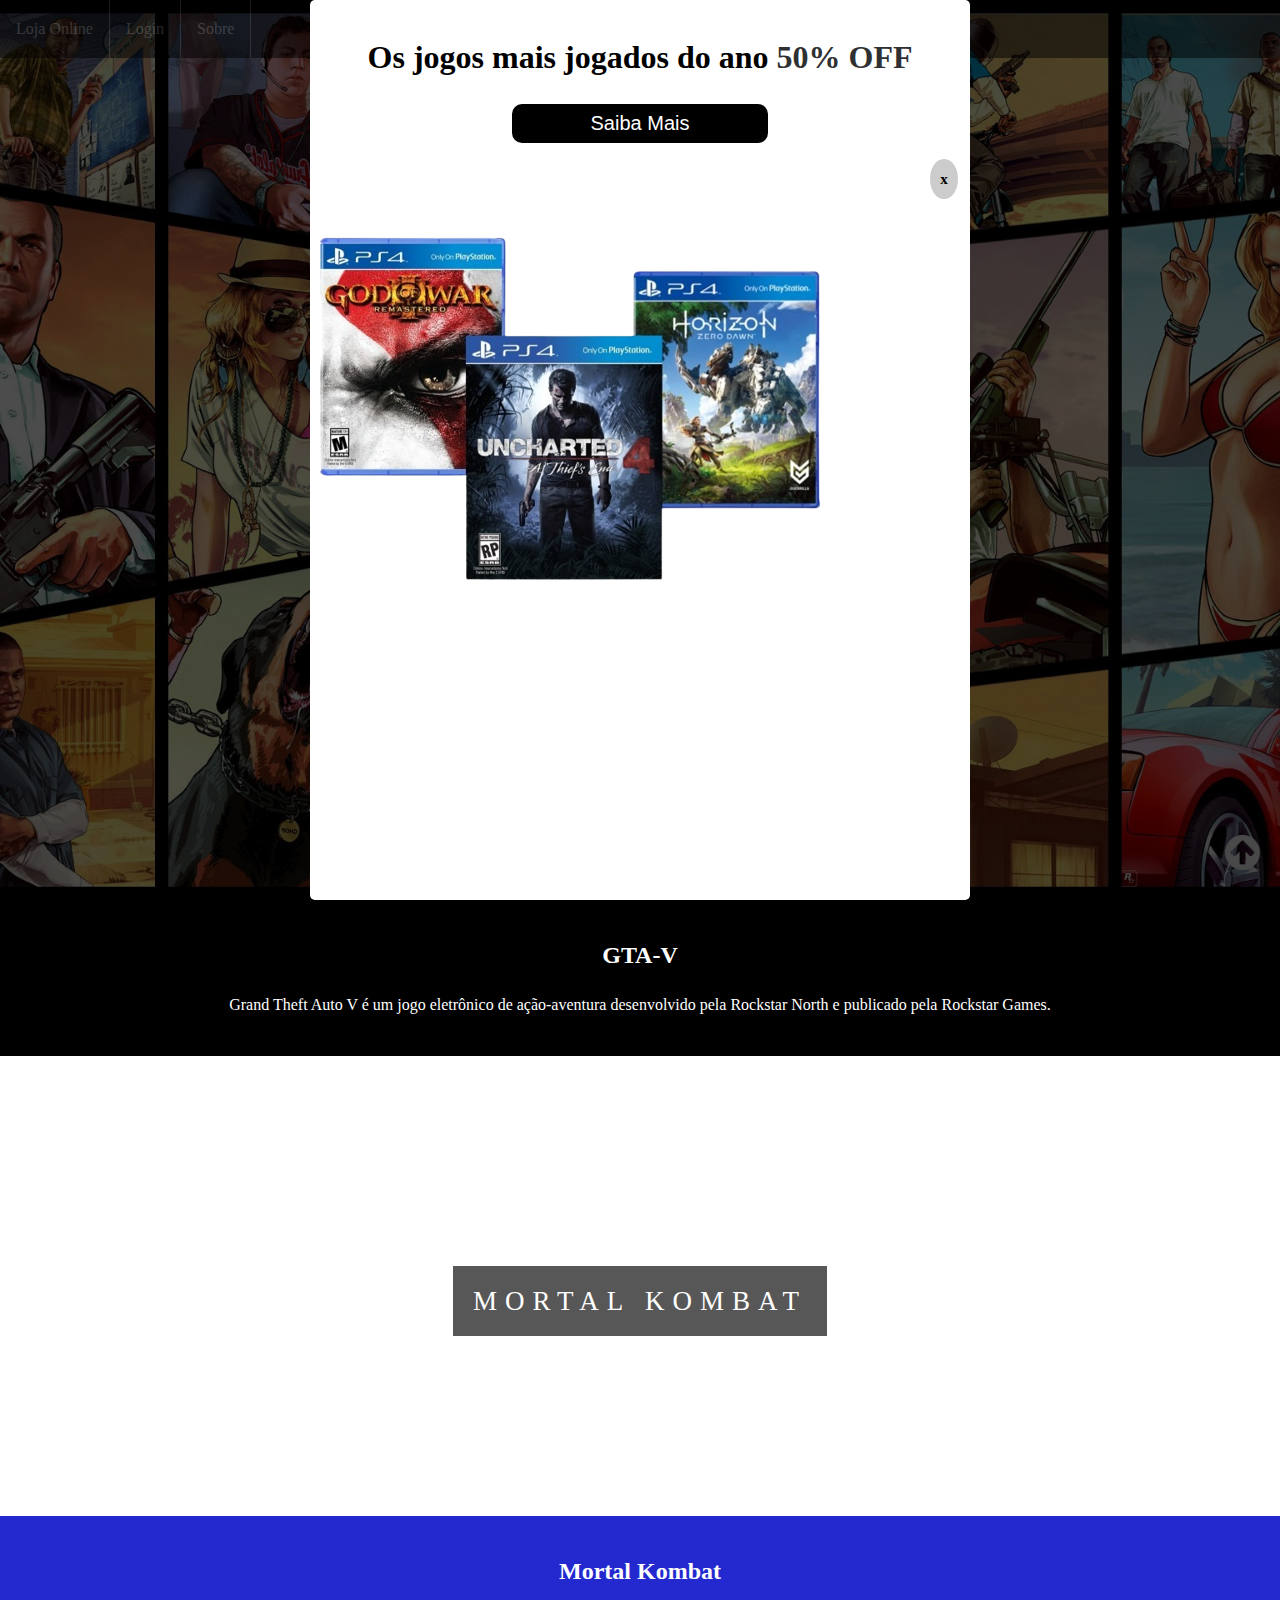
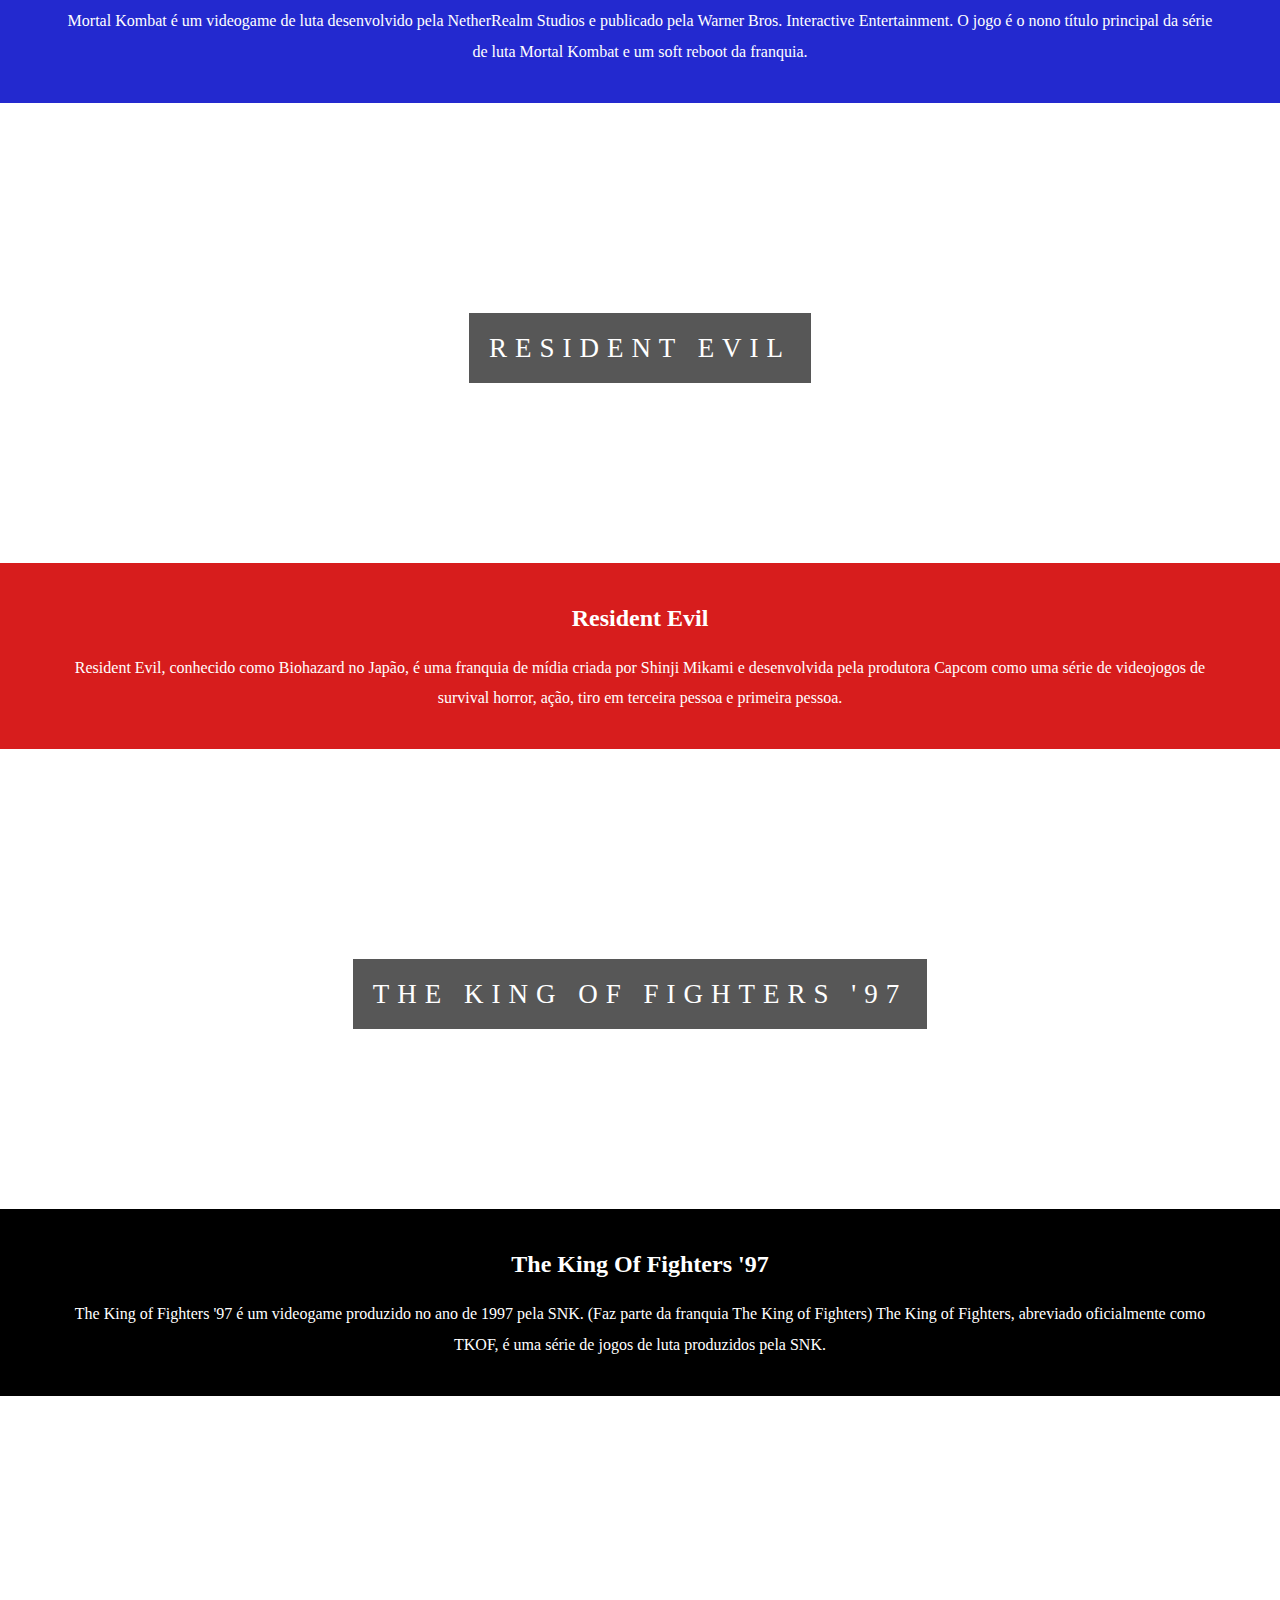
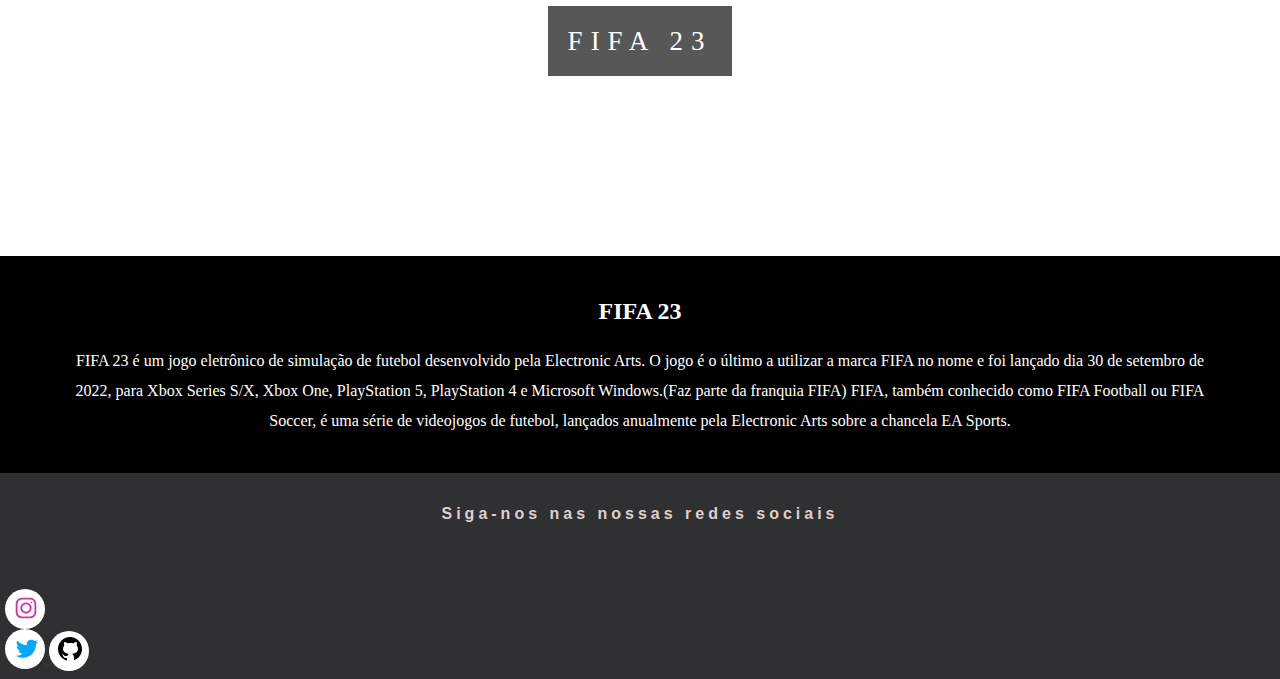
<file: SiteDeGames-20230602T165850Z-001/SiteDeGames/index.html>
<!DOCTYPE html>
<html lang="pt-br">

<head>
    <meta charset="UTF-8">
    <meta http-equiv="X-UA-Compatible" content="IE=edge">
    <meta name="viewport" content="width=device-width, initial-scale=1.0">
    <link rel="stylesheet" href="_css/style.css">
    <link rel="icon" href="_img/controle.png">
    <title>Página Principal - Gamers</title>
</head>

<body>

    <div class="primeiraImagem">

        <ul>
            <li><a class="active" href="pagina_02.html" target="_blank">Loja Online</a></li>
            <li><a href="pagina_03.html" target="_blank">Login</a></li>
            <li><a href="pagina_04.html" target="_blank">Sobre</a></li>
        <!-- <div class="direita">
            <li><a href="#contato">Contato</a></li>
        </div> -->
          </ul>

        <div class="texto">
            <span class="rotulo">
                GTA-V
            </span>
        </div>
    </div>

    <section class="secao secaoEscura">
        <h2>GTA-V</h2>
        <p>
            Grand Theft Auto V é um jogo eletrônico de ação-aventura desenvolvido pela Rockstar North e publicado pela Rockstar Games.
        </p>
    </section>

    <div class="segundaImagem">
        <div class="texto">
            <span class="rotulo transicao">
                Mortal Kombat 
            </span>
        </div>
    </div>

    <section class="secao secaoAzul">
        <h2>Mortal Kombat</h2>
        <p>
            Mortal Kombat é um videogame de luta desenvolvido pela NetherRealm Studios e publicado pela Warner Bros. Interactive Entertainment. O jogo é o nono título principal da série de luta Mortal Kombat e um soft reboot da franquia.
        </p>
    </section>

    <div class="terceiraImagem">
        <div class="texto">
            <span class="rotulo transicao">
                Resident Evil
            </span>
        </div>
    </div>

    <section class="secao secaoVermelho">
        <h2>Resident Evil</h2>
        <p>
            Resident Evil, conhecido como Biohazard no Japão, é uma franquia de mídia criada por Shinji Mikami e desenvolvida pela produtora Capcom como uma série de videojogos de survival horror, ação, tiro em terceira pessoa e primeira pessoa.
        </p>
    </section>

    <div class="quartaImagem">
        <div class="texto">
            <span class="rotulo transicao">
                The King Of Fighters '97 
            </span>
        </div>
    </div>

    <section class="secao secaoEscura">
        <h2>The King Of Fighters '97</h2>
        <p>
            The King of Fighters '97 é um videogame produzido no ano de 1997 pela SNK. (Faz parte da franquia The King of Fighters) The King of Fighters, abreviado oficialmente como TKOF, é uma série de jogos de luta produzidos pela SNK.
        </p>
    </section>

    <div class="quintaImagem">
        <div class="texto">
            <span class="rotulo transicao">
                 FIFA 23
            </span>
        </div>
    </div>

    <section class="secao secaoEscura">
        <h2>FIFA 23</h2>
        <p>
            FIFA 23 é um jogo eletrônico de simulação de futebol desenvolvido pela Electronic Arts. O jogo é o último a utilizar a marca FIFA no nome e foi lançado dia 30 de setembro de 2022, para Xbox Series S/X, Xbox One, PlayStation 5, PlayStation 4 e Microsoft Windows.(Faz parte da franquia FIFA) FIFA, também conhecido como FIFA Football ou FIFA Soccer, é uma série de videojogos de futebol, lançados anualmente pela Electronic Arts sobre a chancela EA Sports.
        </p>
    </section>

    <div class="sobreposicao" id="popUp">
        <div class="conteudoExternoPopUp">
          <div class="infoPopUp">
            <h1><p class="texto2PopUp"> Os jogos mais jogados do ano <span class="corTextoPopUp">50% OFF</span></h1></p>
                <p><button class="botao">Saiba Mais</button></p>
          </div>
          <div class="divImagemPopUp">
            <img class="imagemPopUp" src="_img/promocao2-removebg-preview.png">
          </div>
          <div class="divBotaoPopUp">
            <span class="close-button">x</span>
    
            </div>
          </div>
        </div>

     <footer class="footer">
        <div class="mensagemRedesSociais">
          <h4>Siga-nos nas nossas redes sociais</h4>
            </div>

        <div class="share">
            <button class="btn1">
              <svg fill-rule="nonzero" height="30px" width="30px" viewBox="0,0,256,256" xmlns:xlink="http://www.w3.org/1999/xlink" xmlns="http://www.w3.org/2000/svg" class="instagram"><g style="mix-blend-mode: normal" text-anchor="none" font-size="none" font-weight="none" font-family="none" stroke-dashoffset="0" stroke-dasharray="" stroke-miterlimit="10" stroke-linejoin="miter" stroke-linecap="butt" stroke-width="1" stroke="none" fill-rule="nonzero"><g transform="scale(8,8)"><path d="M11.46875,5c-3.55078,0 -6.46875,2.91406 -6.46875,6.46875v9.0625c0,3.55078 2.91406,6.46875 6.46875,6.46875h9.0625c3.55078,0 6.46875,-2.91406 6.46875,-6.46875v-9.0625c0,-3.55078 -2.91406,-6.46875 -6.46875,-6.46875zM11.46875,7h9.0625c2.47266,0 4.46875,1.99609 4.46875,4.46875v9.0625c0,2.47266 -1.99609,4.46875 -4.46875,4.46875h-9.0625c-2.47266,0 -4.46875,-1.99609 -4.46875,-4.46875v-9.0625c0,-2.47266 1.99609,-4.46875 4.46875,-4.46875zM21.90625,9.1875c-0.50391,0 -0.90625,0.40234 -0.90625,0.90625c0,0.50391 0.40234,0.90625 0.90625,0.90625c0.50391,0 0.90625,-0.40234 0.90625,-0.90625c0,-0.50391 -0.40234,-0.90625 -0.90625,-0.90625zM16,10c-3.30078,0 -6,2.69922 -6,6c0,3.30078 2.69922,6 6,6c3.30078,0 6,-2.69922 6,-6c0,-3.30078 -2.69922,-6 -6,-6zM16,12c2.22266,0 4,1.77734 4,4c0,2.22266 -1.77734,4 -4,4c-2.22266,0 -4,-1.77734 -4,-4c0,-2.22266 1.77734,-4 4,-4z"></path></g></g></svg>
              <span class="tooltiptext1">
                <div class="card">
                  <svg fill="#000000" width="24px" viewBox="0 0 24 24" height="24px" xmlns="http://www.w3.org/2000/svg" class="account"><path fill="none" d="M0 0h24v24H0V0z"></path><path d="M12 5.9c1.16 0 2.1.94 2.1 2.1s-.94 2.1-2.1 2.1S9.9 9.16 9.9 8s.94-2.1 2.1-2.1m0 9c2.97 0 6.1 1.46 6.1 2.1v1.1H5.9V17c0-.64 3.13-2.1 6.1-2.1M12 4C9.79 4 8 5.79 8 8s1.79 4 4 4 4-1.79 4-4-1.79-4-4-4zm0 9c-2.67 0-8 1.34-8 4v3h16v-3c0-2.66-5.33-4-8-4z"></path></svg>
                </div>
                <a href=""
                  div class="username">@meoninsta</div>
              </span>
            </button>
            <button class="btn2">
              <svg height="30px" width="30px" viewBox="0 0 48 48" xmlns="http://www.w3.org/2000/svg" class="twitter"><path d="M42,12.429c-1.323,0.586-2.746,0.977-4.247,1.162c1.526-0.906,2.7-2.351,3.251-4.058c-1.428,0.837-3.01,1.452-4.693,1.776C34.967,9.884,33.05,9,30.926,9c-4.08,0-7.387,3.278-7.387,7.32c0,0.572,0.067,1.129,0.193,1.67c-6.138-0.308-11.582-3.226-15.224-7.654c-0.64,1.082-1,2.349-1,3.686c0,2.541,1.301,4.778,3.285,6.096c-1.211-0.037-2.351-0.374-3.349-0.914c0,0.022,0,0.055,0,0.086c0,3.551,2.547,6.508,5.923,7.181c-0.617,0.169-1.269,0.263-1.941,0.263c-0.477,0-0.942-0.054-1.392-0.135c0.94,2.902,3.667,5.023,6.898,5.086c-2.528,1.96-5.712,3.134-9.174,3.134c-0.598,0-1.183-0.034-1.761-0.104C9.268,36.786,13.152,38,17.321,38c13.585,0,21.017-11.156,21.017-20.834c0-0.317-0.01-0.633-0.025-0.945C39.763,15.197,41.013,13.905,42,12.429"></path></svg>
              <span class="tooltiptext2">
                <div class="card">
                  <svg fill="#000000" width="24px" viewBox="0 0 24 24" height="24px" xmlns="http://www.w3.org/2000/svg" class="account"><path fill="none" d="M0 0h24v24H0V0z"></path><path d="M12 5.9c1.16 0 2.1.94 2.1 2.1s-.94 2.1-2.1 2.1S9.9 9.16 9.9 8s.94-2.1 2.1-2.1m0 9c2.97 0 6.1 1.46 6.1 2.1v1.1H5.9V17c0-.64 3.13-2.1 6.1-2.1M12 4C9.79 4 8 5.79 8 8s1.79 4 4 4 4-1.79 4-4-1.79-4-4-4zm0 9c-2.67 0-8 1.34-8 4v3h16v-3c0-2.66-5.33-4-8-4z"></path></svg>
                </div>
                <div class="username">@meontwitter</div>
              </span>
            </button>
            <button class="btn3">
              <svg height="30px" width="30px" viewBox="0 0 30 30" xmlns="http://www.w3.org/2000/svg" class="git">    <path d="M15,3C8.373,3,3,8.373,3,15c0,5.623,3.872,10.328,9.092,11.63C12.036,26.468,12,26.28,12,26.047v-2.051 c-0.487,0-1.303,0-1.508,0c-0.821,0-1.551-0.353-1.905-1.009c-0.393-0.729-0.461-1.844-1.435-2.526 c-0.289-0.227-0.069-0.486,0.264-0.451c0.615,0.174,1.125,0.596,1.605,1.222c0.478,0.627,0.703,0.769,1.596,0.769 c0.433,0,1.081-0.025,1.691-0.121c0.328-0.833,0.895-1.6,1.588-1.962c-3.996-0.411-5.903-2.399-5.903-5.098 c0-1.162,0.495-2.286,1.336-3.233C9.053,10.647,8.706,8.73,9.435,8c1.798,0,2.885,1.166,3.146,1.481C13.477,9.174,14.461,9,15.495,9 c1.036,0,2.024,0.174,2.922,0.483C18.675,9.17,19.763,8,21.565,8c0.732,0.731,0.381,2.656,0.102,3.594 c0.836,0.945,1.328,2.066,1.328,3.226c0,2.697-1.904,4.684-5.894,5.097C18.199,20.49,19,22.1,19,23.313v2.734 c0,0.104-0.023,0.179-0.035,0.268C23.641,24.676,27,20.236,27,15C27,8.373,21.627,3,15,3z"></path></svg>
              <span class="tooltiptext3">
                <div class="card">
                  <svg fill="#000000" width="24px" viewBox="0 0 24 24" height="24px" xmlns="http://www.w3.org/2000/svg" class="account"><path fill="none" d="M0 0h24v24H0V0z"></path><path d="M12 5.9c1.16 0 2.1.94 2.1 2.1s-.94 2.1-2.1 2.1S9.9 9.16 9.9 8s.94-2.1 2.1-2.1m0 9c2.97 0 6.1 1.46 6.1 2.1v1.1H5.9V17c0-.64 3.13-2.1 6.1-2.1M12 4C9.79 4 8 5.79 8 8s1.79 4 4 4 4-1.79 4-4-1.79-4-4-4zm0 9c-2.67 0-8 1.34-8 4v3h16v-3c0-2.66-5.33-4-8-4z"></path></svg>
                </div>
                <div class="username">@meongit</div>
              </span>
            </button>
          </div>   
          <a id="irParaTopo" href="#">
            <img id="imagemSeta" src="_img/top-arrow.png" alt="Vai para o topo">
             </a>
    </footer>
      <script src="_js/script.js"></script>
</body>
</html>
</file>
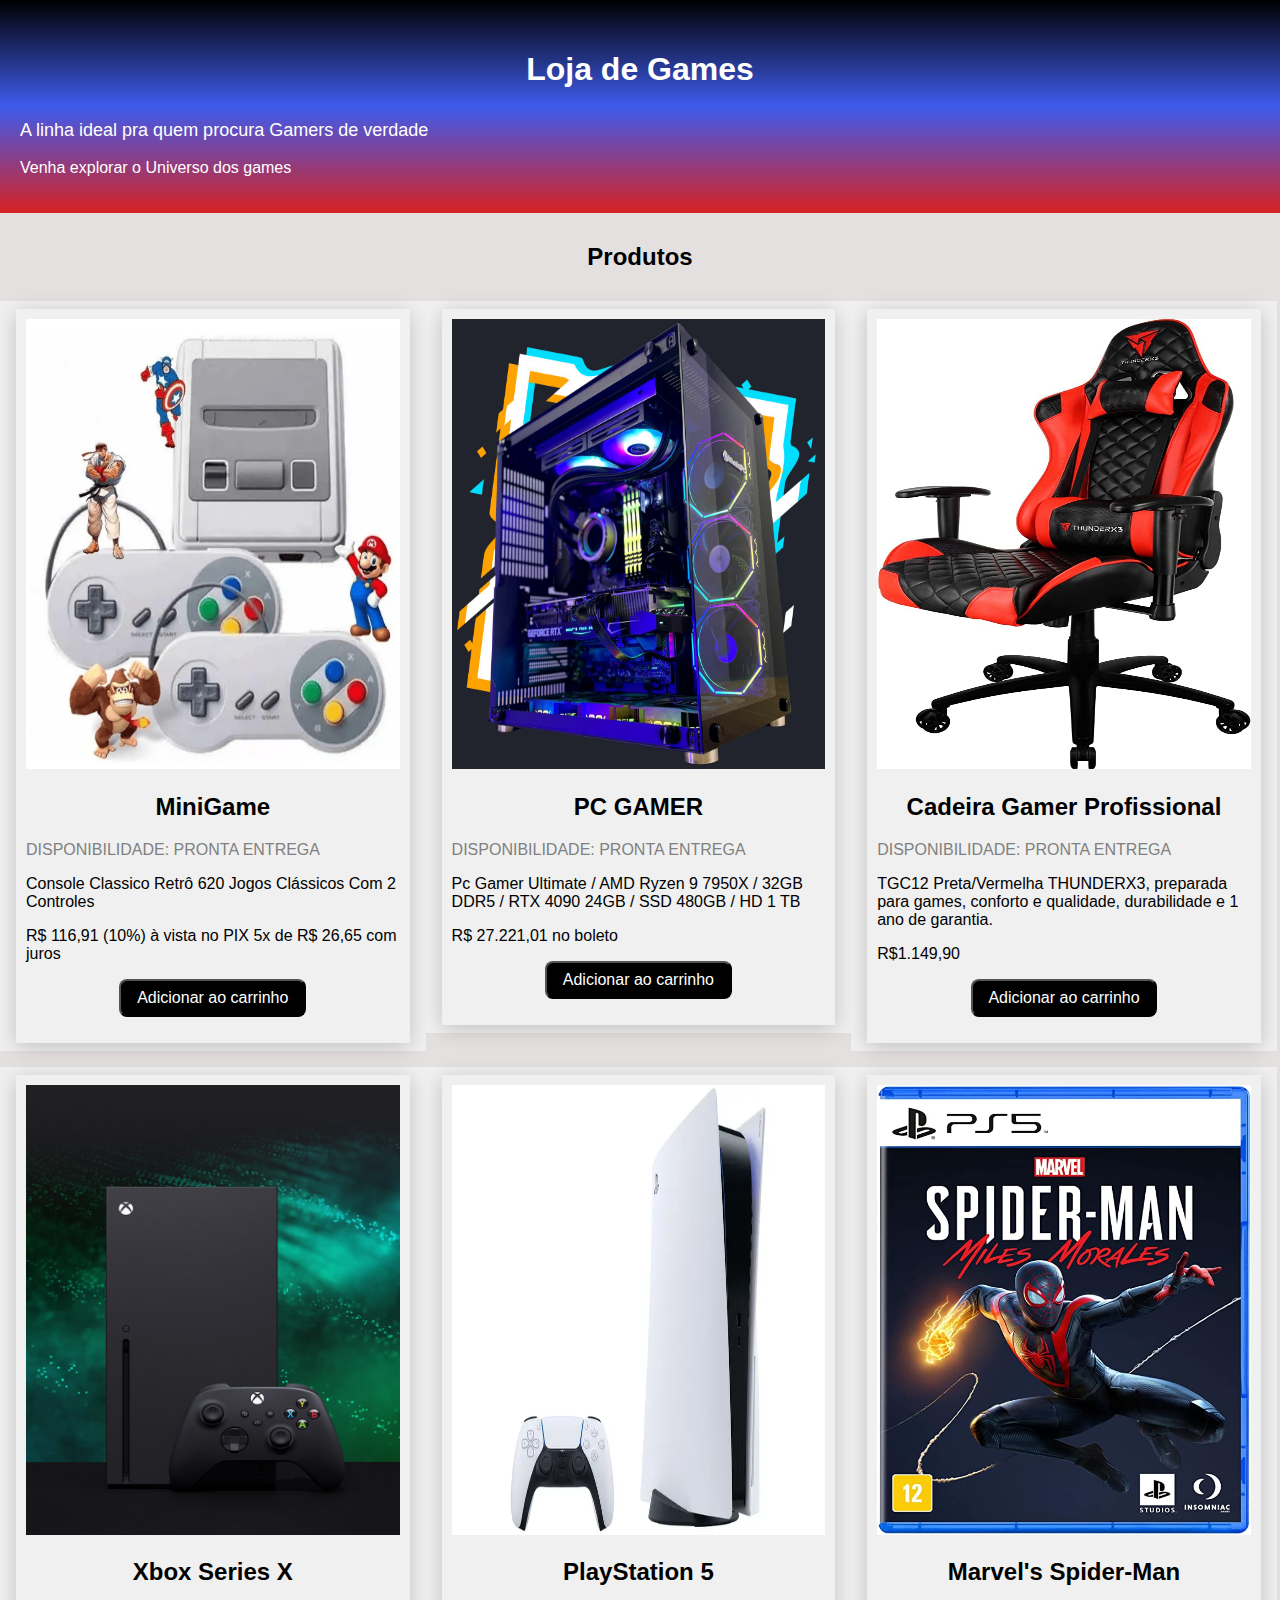
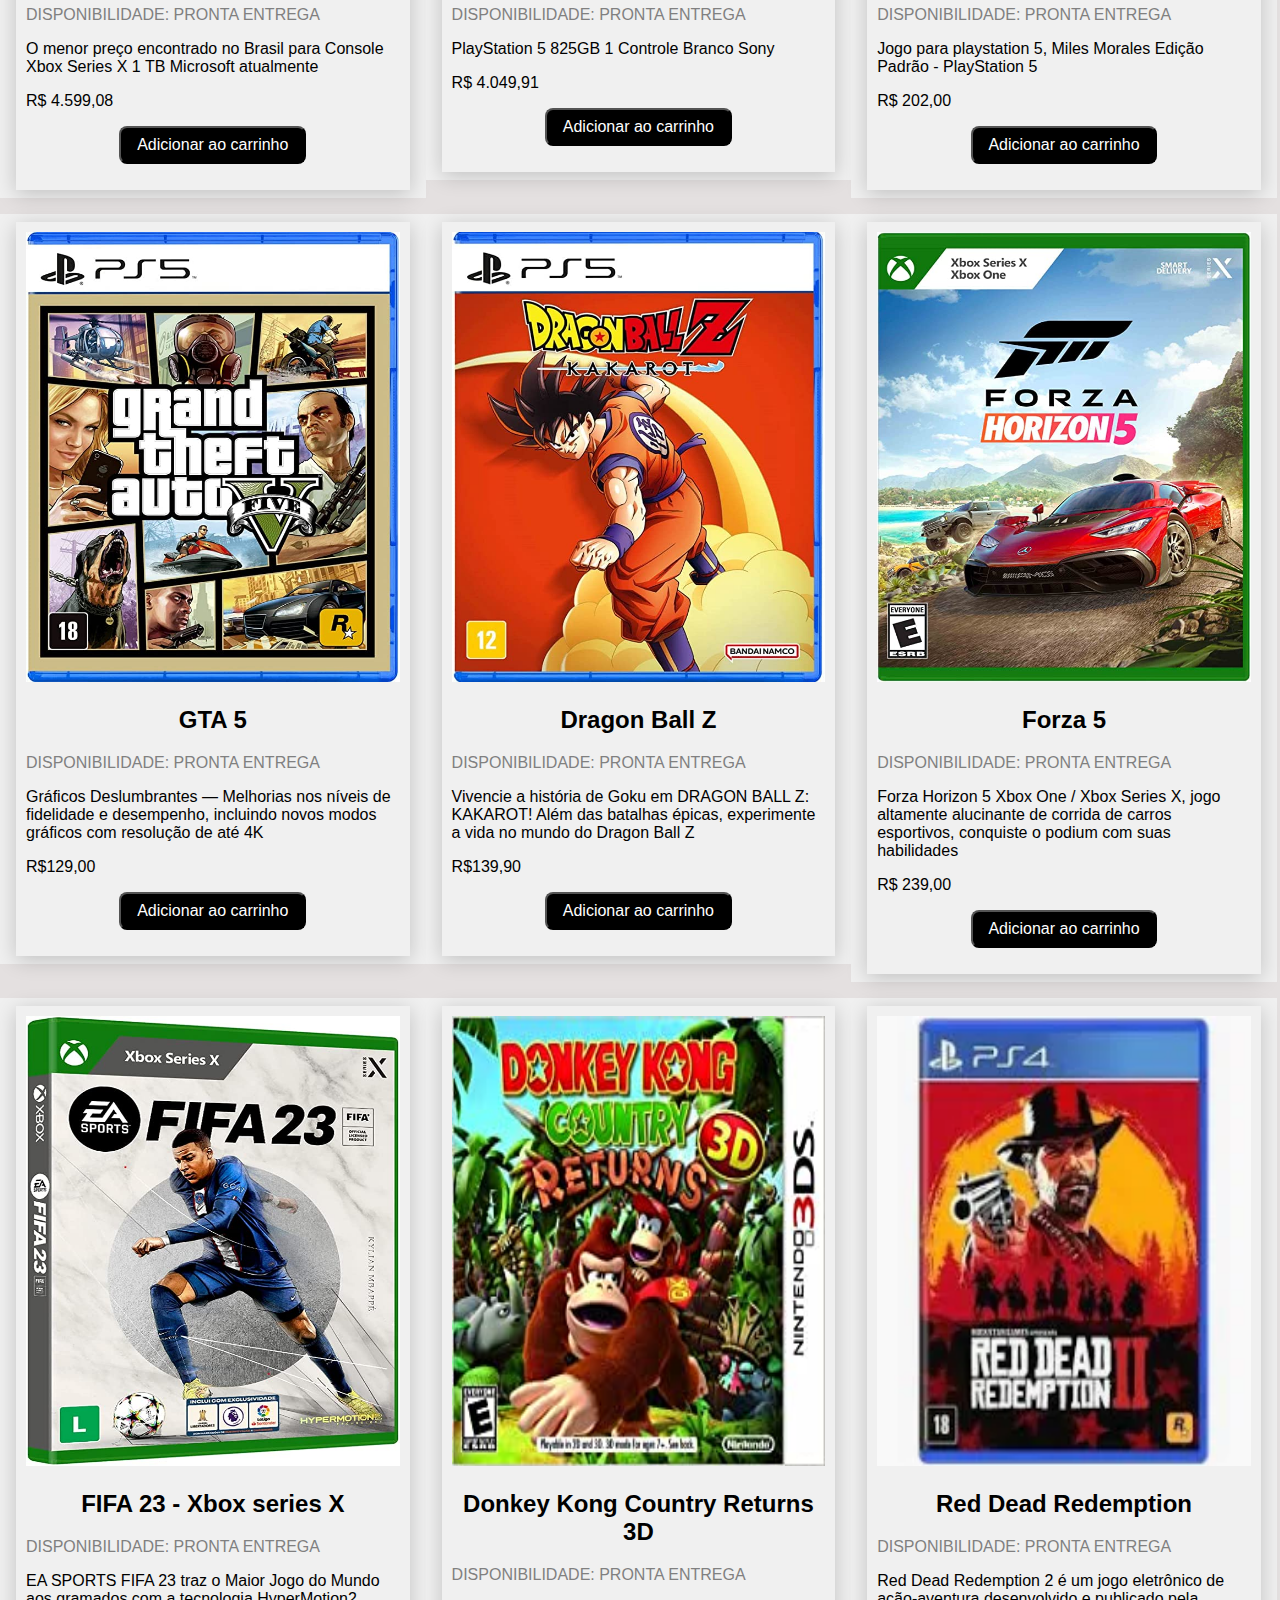
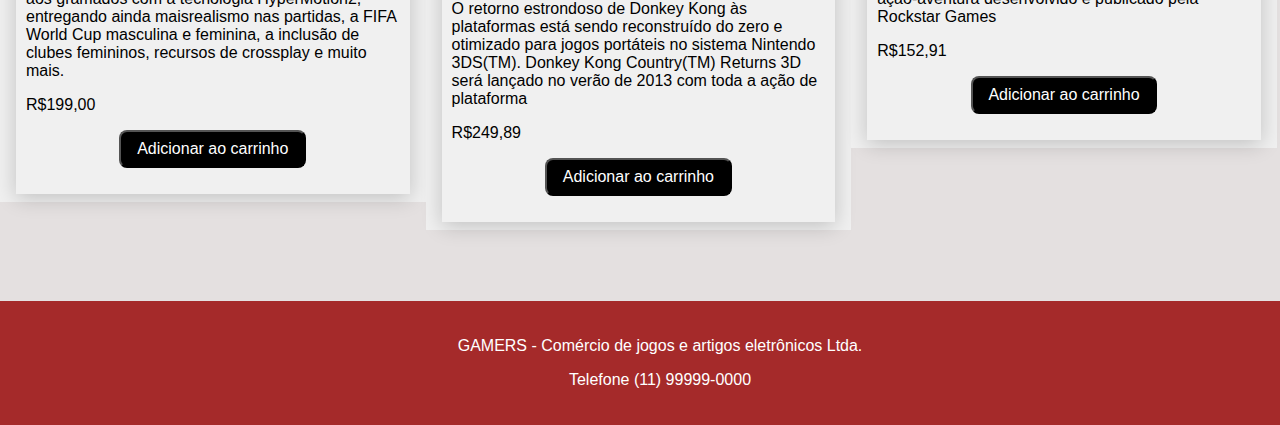
<file: SiteDeGames-20230602T165850Z-001/SiteDeGames/pagina_02.html>
<!DOCTYPE html>
<html lang="pt-br">
<head>
    <meta charset="UTF-8">
    <meta http-equiv="X-UA-Compatible" content="IE=edge">
    <meta name="viewport" content="width=device-width, initial-scale=1.0">
    <title>Produtos - Gamers</title>
    <link rel="stylesheet" href="_css/style_02.css">
    <link rel="icon" href="_img/controle.png">
</head>
<body>
    <div class="sobre">
        <h1 class="alinhadoAoCentro">Loja de Games</h1>
        <p class="alinhadoTextoSobre">A linha ideal pra quem procura Gamers de verdade</p>
        <p>Venha explorar o Universo dos games</p>
    </div>
    <h2 class="alinhadoAoCentro">Produtos</h2>
    <div class="coluna">
        <div class="cartao">
            <img class="imgHover" src="_img/mini-game-01.png" alt="Falha ao carregar a imagem">
            <h2 class="centro">MiniGame</h2>
            <p class="titulacao">DISPONIBILIDADE: PRONTA ENTREGA</p>
            <p>Console Classico Retrô 620 Jogos Clássicos Com 2 Controles</p>
            <p> R$ 116,91 (10%) à vista no PIX
                5x de R$ 26,65 com juros</p>
            <p class="centro"><button class="botao">Adicionar ao carrinho</button></p>
        </div>
    </div>
    <div class="coluna">
        <div class="cartao">
            <img class="imgHover" src="_img/pc2.jpg" alt="Falha ao carregar a imagem">
            <h2 class="centro">PC GAMER</h2>
            <p class="titulacao">DISPONIBILIDADE: PRONTA ENTREGA</p>
            <p>Pc Gamer Ultimate / AMD Ryzen 9 7950X / 32GB DDR5 / RTX 4090 24GB / SSD 480GB / HD 1 TB</p>
            <p>R$ 27.221,01 no boleto</p>
            <p class="centro"><button class="botao">Adicionar ao carrinho</button></p>
        </div>
    </div>
    <div class="coluna">
        <div class="cartao">
            <img class="imgHover" src="_img/333.jpg" alt="Falha ao carregar a imagem" >
            <h2 class="centro">Cadeira Gamer Profissional   </h2>
            <p class="titulacao">DISPONIBILIDADE: PRONTA ENTREGA</p>
            <p>TGC12 Preta/Vermelha THUNDERX3, preparada para games, conforto e qualidade, durabilidade e 1 ano de garantia.</p>
            <p>R$1.149,90</p>
            <p class="centro"><button class="botao">Adicionar ao carrinho</button></p>
        </div>
    </div>
    <div class="coluna">
        <div class="cartao">
            <img class="imgHover" src="_img/x.jpg" alt="Falha ao carregar a imagem" >
            <h2 class="centro">Xbox Series X</h2>
            <p class="titulacao">DISPONIBILIDADE: PRONTA ENTREGA</p>
            <p>O menor preço encontrado no Brasil para Console Xbox Series X 1 TB Microsoft atualmente</p>
            <p>R$ 4.599,08</p>
            <p class="centro"><button class="botao">Adicionar ao carrinho</button></p>
        </div>
    </div>
    <div class="coluna">
        <div class="cartao">
            <img class="imgHover" src="_img/ps5.webp" alt="Falha ao carregar a imagem" >
            <h2 class="centro">PlayStation 5</h2>
            <p class="titulacao">DISPONIBILIDADE: PRONTA ENTREGA</p>
            <p>PlayStation 5 825GB 1 Controle Branco Sony</p>
            <p>R$ 4.049,91</p>
            <p class="centro"><button class="botao">Adicionar ao carrinho</button></p>
        </div>
    </div>
    <div class="coluna">
        <div class="cartao">
            <img class="imgHover" src="_img/spider.jpg" alt="Falha ao carregar a imagem" >
            <h2 class="centro">Marvel's Spider-Man</h2>
            <p class="titulacao">DISPONIBILIDADE: PRONTA ENTREGA</p>
            <p>Jogo para playstation 5, Miles Morales Edição Padrão - PlayStation 5</p>
            <p>R$ 202,00</p>
            <p class="centro"><button class="botao">Adicionar ao carrinho</button></p>
        </div>
    </div>
    <div class= "coluna">
        <div class="cartao">
            <img class="imgHover" src="_img/gta5.jpg" alt="Falha ao carregar a imagem" >
            <h2 class="centro">GTA 5 </h2>
            <p class="titulacao">DISPONIBILIDADE: PRONTA ENTREGA</p>
            <p>Gráficos Deslumbrantes — Melhorias nos níveis de fidelidade e desempenho, incluindo novos modos gráficos com resolução de até 4K</p>
            <p>R$129,00</p>
            <p class="centro"><button class="botao">Adicionar ao carrinho</button></p>
        </div>
    </div><div class="coluna">
        <div class="cartao">
            <img class="imgHover" src="_img/goku.jpg" alt="Falha ao carregar a imagem" >
            <h2 class="centro">Dragon Ball Z</h2>
            <p class="titulacao">DISPONIBILIDADE: PRONTA ENTREGA</p>
            <p>Vivencie a história de Goku em DRAGON BALL Z: KAKAROT! Além das batalhas épicas, experimente a vida no mundo do Dragon Ball Z</p>
            <p>R$139,90</p>
            <p class="centro"><button class="botao">Adicionar ao carrinho</button></p>
        </div>
    </div><div class="coluna">
        <div class="cartao">
            <img class="imgHover" src="_img/forza.jpg" alt="Falha ao carregar a imagem" >
            <h2 class="centro">Forza 5</h2>
            <p class="titulacao">DISPONIBILIDADE: PRONTA ENTREGA</p>
            <p>Forza Horizon 5 Xbox One / Xbox Series X, jogo altamente alucinante de corrida de carros esportivos, conquiste o podium com suas habilidades</p>
            <p>R$ 239,00</p>
            <p class="centro"><button class="botao">Adicionar ao carrinho</button></p>
        </div>
    </div>
</div><div class="coluna">
    <div class="cartao">
        <img class="imgHover" src="_img/fifa.jpg" alt="Falha ao carregar a imagem" >
        <h2 class="centro">FIFA 23 - Xbox series X</h2>
        <p class="titulacao">DISPONIBILIDADE: PRONTA ENTREGA</p>
        <p>EA SPORTS FIFA 23 traz o Maior Jogo do Mundo aos gramados com a tecnologia HyperMotion2, entregando ainda maisrealismo nas partidas, a FIFA World Cup masculina e feminina, a inclusão de clubes femininos, recursos de crossplay e muito mais.</p>
        <p>R$199,00</p>
        <p class="centro"><button class="botao">Adicionar ao carrinho</button></p>
    </div>
</div><div class="coluna">
    <div class="cartao">
        <img class="imgHover" src="_img/donkey.jpg" alt="Falha ao carregar a imagem" >
        <h2 class="centro">Donkey Kong Country Returns 3D</h2>
        <p class="titulacao">DISPONIBILIDADE: PRONTA ENTREGA</p>
        <p>O retorno estrondoso de Donkey Kong às plataformas está sendo reconstruído do zero e otimizado para jogos portáteis no sistema Nintendo 3DS(TM). Donkey Kong Country(TM) Returns 3D será lançado no verão de 2013 com toda a ação de plataforma</p>
        <p>R$249,89</p>
        <p class="centro"><button class="botao">Adicionar ao carrinho</button></p>
    </div>
</div>
    <div class="coluna">
        <div class="cartao">
            <img class="imgHover" src="_img/shopping.webp" alt="Falha ao carregar a imagem" >
            <h2 class="centro">Red Dead Redemption</h2>
            <p class="titulacao">DISPONIBILIDADE: PRONTA ENTREGA</p>
            <p>Red Dead Redemption 2 é um jogo eletrônico de ação-aventura desenvolvido e publicado pela Rockstar Games</p>
            <p>R$152,91</p>
            <p class="centro"><button class="botao">Adicionar ao carrinho</button></p>
        </div>
    </div>

    <footer>
        <div class="rodape">
            <p> GAMERS - Comércio de jogos e artigos eletrônicos Ltda. </p>
            <p> Telefone (11) 99999-0000 </p>    
            
        </div>
    </footer>

</body>
</html>
</file>
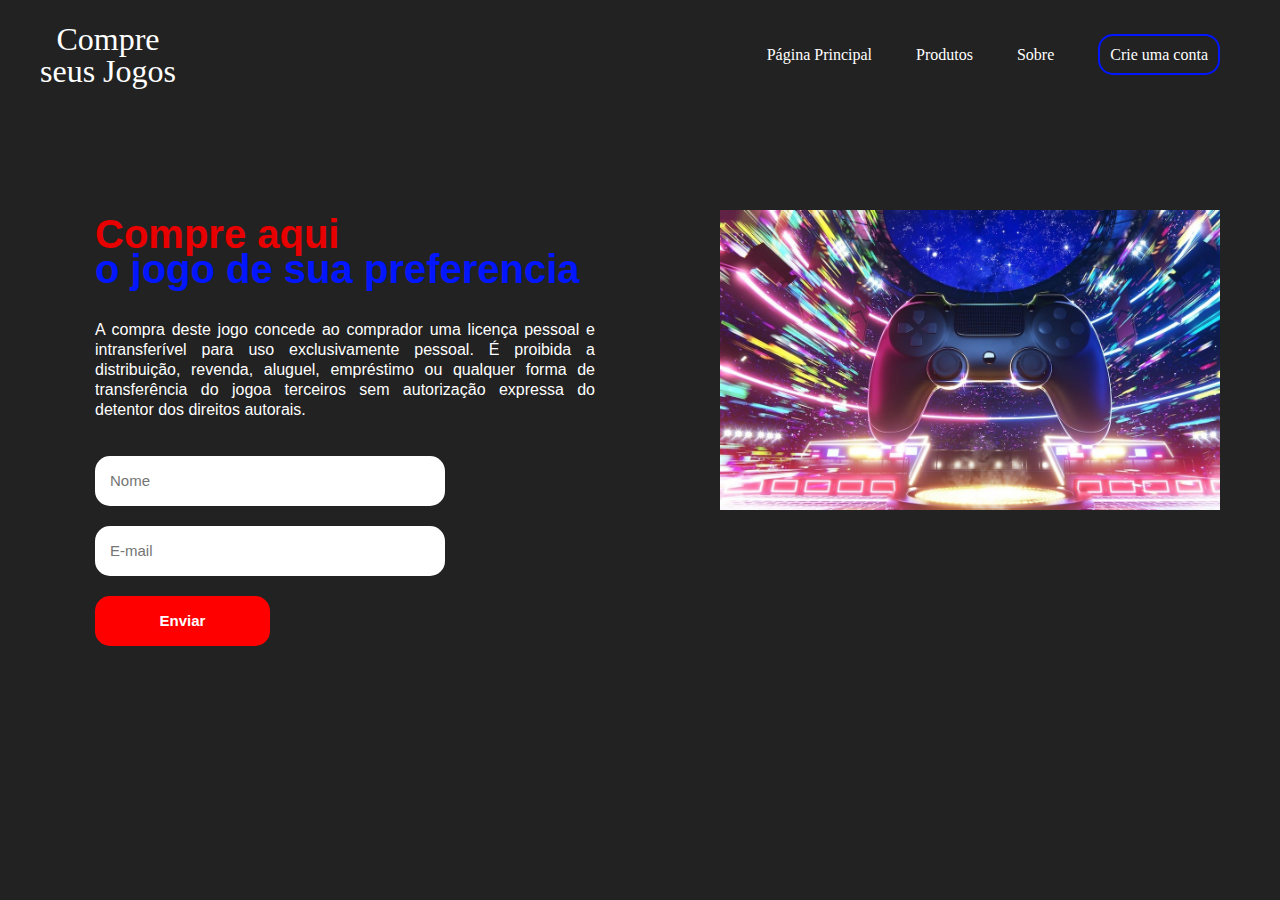
<file: SiteDeGames-20230602T165850Z-001/SiteDeGames/pagina_03.html>
<!DOCTYPE html>
<html lang="pt-br">

<head>
    <meta charset="UTF-8">
    <meta http-equiv="X-UA-Compatible" content="IE=edge">
    <meta name="viewport" content="width=device-width, initial-scale=1.0">
    <link rel="stylesheet" href="_css/style_03.css">
    <link rel="icon" href="_img/controle.png">
    <title>Login - Gamers</title>
</head>

<body>
    <header>
        <div class="titulo">
            <h1>Compre </h1>
            <h1> seus Jogos</h1>
        </div>

        <ul>
            <li><a href="index.html">Página Principal</a></li>
            <li><a href="pagina_02.html">Produtos</a></li>
            <li><a href="pagina_04.html"> Sobre </a></li>
            <li><a href="link" id="btn-conta"> Crie uma conta</a></li>
        </ul>
    </header>
    <main>
        <article>
            <div class="text">
                <h2><span>Compre aqui</span></h2>
                <div class="text2">
                    <h2>o jogo de sua preferencia</h2>
                </div>
            </div>
            <p>A compra deste jogo concede ao comprador uma licença pessoal e intransferível para uso exclusivamente
                pessoal. É proibida a distribuição, revenda, aluguel, empréstimo ou qualquer forma de transferência do
                jogoa terceiros sem autorização expressa do detentor dos direitos autorais.
            </p>
            <form>
                <input type="text" placeholder="Nome">
                <input type="email" placeholder="E-mail">
                <input type="submit" value="Enviar">
            </form>
        </article>
        <aside>
            <section class="slider_container">
                <div class="slider">
                  <div class="slide um">
                  </div>
          
                  <div class="slide dois">
                  </div>
          
                  <div class="slide tres">
                  </div>
          
                  <div class="slide um">
                  </div>
                </div>
              </section> 
        </aside>
    </main>
</body>

</html>
</file>
<file: SiteDeGames-20230602T165850Z-001/SiteDeGames/_css/style.css>
body, html{
    height: 100%;
    margin: 0;
    font-size: 16px;
    font-family: Georgia, Times, 'Times New Roman', serif;
    font-weight: normal;
    line-height: 0.8cm;
    color: black;

}

.primeiraImagem, .segundaImagem, .terceiraImagem, .quartaImagem, .quintaImagem{
    position: relative;
    background-position: center;
    background-size: cover;
    background-repeat: no-repeat;
    background-attachment: fixed;

}

.primeiraImagem{
    background-image: url('../_img/gta.jpg');
    min-height: 100%;

}

.segundaImagem{
    background-image:url('../_img/mortalKombat.jpg');
    min-height: 460px;

}

.terceiraImagem{
    background-image:url('../_img/Resident.jpg');
    min-height: 460px;

}

.quartaImagem{
    background-image:url('../_img/TheKing.jpg');
    min-height: 460px;

}

.quintaImagem{
    background-image:url('../_img/FIFA.png');
    min-height: 460px;

}

.secao{
    text-align: center;
    padding: 20px 60px;

}

.secaoEscura{
    background-color: black;
    color: white;

}

.secaoAzul{
    background-color: rgb(35, 41, 207);
    color: white;

}

.secaoVermelho{
    background-color: rgb(215, 29, 29);
    color: white;

}

.texto{
    position: absolute;
    top: 50%;
    width: 100%;
    text-align: center;
    color: #000;
    font-size: 27px;
    letter-spacing: 8px;
    text-transform: uppercase;
    opacity: 0.7;

}

.rotulo{
    background-color: #111;
    color: #fff;
    padding: 20px;

}

/* .texto, .rotulo, .transicao,{
    background-color: transparent;

} */

@media(max-width:560px) {
    .primeiraImagem, .segundaImagem, .terceiraImagem, .quartaImagem, .quintaImagem{
        background-attachment: scroll;
    }
}

ul {
    background-color: transparent;
    list-style-type: none;
    margin: 0;
    padding: 0;
    overflow: hidden;background-color: black;
    opacity: 0.5;

  }

  li {
    float: left;
    border-right: 1px solid #bbb;

  }

  li a {
    display: block;
    color: white;
    text-align: center;
    padding: 14px 16px;
    text-decoration: none;

  }

  li a:hover {
    background-color: #e0f1de;
    color: black;

  }

  /* .direita{
    float: right;
  } */

  .botao {
    border: none;
    border-radius: 10px;
    outline: 0;
    display: inline-block;
    padding: 8px;
    color: white;
    background-color: #000;
    text-align: center;
    cursor: pointer;
    width: 40%;
    font-size: 20px;
  }

  .botao:hover {
    background-color: #555;
    opacity: 0.5;
  }

  /* Pop-up */
  .sobreposicao{
    position: fixed;
    top: 0;
    left: 0;
    width: 100%;
    height: 100%;
    z-index: 1;
    background-color: rgba(0, 0, 0, 0.7);
    display: flex;
    justify-content: center;
    align-content: center;

  }

  .conteudoExternoPopUp{
    background: white;
    padding: 10px;
    border-radius: 5px;
    text-align: center;
    width: 50%;

  }

  #infoPopUp{
    float: left;
    width: 45%;
    display: flex;
    flex-flow: column wrap;
    margin-top: 10px;

  }

  .textPopUp{
    margin-top: 30px;
    margin-left: 10px;
    color: rgb(55, 78, 117);

  }

  .corTextoPopUp{
    color: rgb(47, 48, 50);
    font-weight: bold;

  }

  .divImagemPopUp{
    float: left;
    width: 40%;

  }

  .divBotaoPopUp{
    float: right;
    width: 5%;

  }

  .close-button{
    display: inline-block;
    background-color: #ccc;
    padding: 5px 10px;
    border-radius: 50%;
    text-decoration: none;
    color: #000;
    font-weight: bold;
    font-size: 15px;
    cursor: pointer;

  }

  .close-button:hover{
    background-color: #999;
  }

/* Footer */
.footer {
    background-color: rgb(47, 48, 50);
    padding: 5px;
  }

.mensagemRedesSociais{
  text-align: center;
  color: rgb(222, 206, 206);
  font-family: sans-serif;
  font-size:16px;
  font-weight: bold;
  letter-spacing:4px;

}

/* TESTE */

.share {
    display: flex;
    flex-direction: row;
    gap: 1em;
    transition: .4s ease-in-out;
    margin-top: 60px;

  }

  .btn1 {
    position: relative;
    width: 3em;
    height: 3em;
    outline: none;
    border: none;
    border-radius: 50%;
    background-color: white;
    transition: .4s all;

  }

  .btn1 .instagram {
    margin-top: 0.1em;
    fill: #cc39a4;

  }

  .btn1 .tooltiptext1 {
    visibility: hidden;
    width: 6em;
    height: 8em;
    background-color: whitesmoke;
    color: black;
    text-align: center;
    border-radius: 10px;
    padding: 1em;
    position: absolute;
    left: -1.5em;
    top: -8em;
    z-index: 1;
    transition: .1s ease-in-out;
  }

  .btn1 .tooltiptext1 .card {
    width: 4em;
    height: 4em;
    background-color: white;

  }

  .btn1 .tooltiptext1 .account {
    margin-top: 1em;
  }

  .btn1 .tooltiptext1 .username {
    font-size: 0.7em;
    margin-top: 1.6em;
    font-weight: bold;
  }

  .btn1:hover .tooltiptext1 {
    transform: translateY(-1em);
    visibility: visible;
  }

  .btn1:hover {
    background-color: #cc39a4;
  }

  .btn1:hover .instagram {
    fill: white;
  }

  .btn2 {
    position: relative;
    width: 3em;
    height: 3em;
    outline: none;
    border: none;
    border-radius: 50%;
    background-color: white;
    transition: .4s all;
  }

  .btn2 .twitter {
    margin-top: .25em;
    margin-left: .1em;
    fill: #03A9F4;
  }

  .btn2 .tooltiptext2 {
    visibility: hidden;
    width: 6em;
    height: 8em;
    background-color: whitesmoke;
    color: black;
    text-align: center;
    border-radius: 10px;
    padding: 1em;
    position: absolute;
    left: -1.5em;
    top: -8em;
    z-index: 1;
    transition: .1s ease-in-out;
  }

  .btn2 .tooltiptext2 .card {
    width: 4em;
    height: 4em;
    background-color: white;
  }

  .btn2 .tooltiptext2 .account {
    margin-top: 1em;
  }

  .btn2 .tooltiptext2 .username {
    font-size: 0.6em;
    margin-top: 1.6em;
    font-weight: bold;
  }

  .btn2:hover .tooltiptext2 {
    transform: translateY(-1em);
    visibility: visible;
  }

  .btn2:hover {
    background-color: #03A9F4;
  }

  .btn2:hover .twitter {
    fill: white;
  }

  .btn3 {
    position: relative;
    width: 3em;
    height: 3em;
    outline: none;
    border: none;
    border-radius: 50%;
    background-color: white;
    transition: .4s all;
  }

  .btn3 .tooltiptext3 {
    visibility: hidden;
    width: 6em;
    height: 8em;
    background-color: whitesmoke;
    color: black;
    text-align: center;
    border-radius: 10px;
    padding: 1em;
    position: absolute;
    left: -1.5em;
    top: -8em;
    z-index: 1;
    transition: .1s ease-in-out;
  }

  .btn3 .tooltiptext3 .card {
    width: 4em;
    height: 4em;
    background-color: white;
  }

  .btn3 .tooltiptext3 .account {
    margin-top: 1em;
  }

  .btn3 .tooltiptext3 .username {
    font-size: 0.7em;
    margin-top: 1.6em;
    font-weight: bold;
  }

  .btn3:hover .tooltiptext3 {
    transform: translateY(-1em);
    visibility: visible;
  }

  .btn3:hover {
    background-color: black;
  }

  .btn3:hover .git {
    fill: white;
  }

  /* botao */

  #irParaTopo {
    padding: 10px;
    background: none;
    float: right;
    border-radius: 10%;
    position: fixed;
    bottom: 10px;
    right: 10px;
    z-index: 1;

  }

  #imagemSeta{
    width: 35px;
    height: 35px;
  }
</file>
<file: SiteDeGames-20230602T165850Z-001/SiteDeGames/_css/style_02.css>
body{
    font-family: Arial, Helvetica, sans-serif;
    margin: 0;
}
.sobre{
    padding: 20px;
    margin: 0;
    background-image: linear-gradient(to bottom, rgb(0, 0, 0), rgb(62, 91, 236), rgba(213, 16, 16, 0.92) );
    
    color: white;
}
.alinhadoAoCentro{
    text-align: center;
    padding: 10px;
}
.alinhadoTextoSobre{
    text-align: justify;
    font-size: 18px;
}
.coluna{
    float: left;
    width: 32%;
    margin-bottom: 16px;
    padding: 0 8px;
}
.cartao{
    box-shadow: 0 4px 20px 0 rgba(0, 0, 0, 0.2 );
    margin: 8px;
    font-size: 16px;
}
.imagemDeIdentificador{
    width: 100%;
    height: 450px;
}
.titulacao{
    color: gray;
}
.botao{
    border-radius: 8px;
    outline: 0;
    display: inline-block;
    padding: 8px;
    color: white;
    background-color: black;
    text-align: center;
    cursor: pointer;
    width: 50%;
    font-size: 16px;
}
.botao:hover{
    opacity: 0.5;
}
.centro{
    text-align: center;
}
h2:hover{
    background-color: brown;
}

body {
    background-color: rgb(228, 224, 224);
}
.img_variacao1 {
    opacity: 0.2;
  }
  
  .img_variacao2 {
    opacity: 0.5;
  }
  
  .img_variacao3 {
    opacity: 1;
  }
  
  .formatacaoImagem{
    width: 100%;
    height:450px;
  }
  
  /* usado associado ao passar do mouse */
  .imgHover {
    width: 100%;
    height: 450px;
    
  }
  
  .imgHover:hover {
    opacity: 0.5;
    
  }
  
  /* trasparência aplicada em div .. perceba a
  transparência é o último valor */
  div {
    background: rgb(240, 240, 240);
    padding: 10px;
  }
  
  div.primeiro {
    background: rgba(76, 76, 175, 0.1);
  }
  
  div.segundo {
    background: rgba(76, 76, 175, 0.3);
  }
  
  div.terceiro {
    background: rgba(76, 76, 175, 0.6);
  }
  .rodape{
    background-color: brown;
    padding: 20px;
    text-align: center;
    color: white;
    position: absolute;
    margin-top: 3200px;
    width: 100%;
  }
</file>
<file: SiteDeGames-20230602T165850Z-001/SiteDeGames/_css/style_03.css>
body {
    background-color: rgb(34, 34, 34);
    color: rgb(255, 255, 255);
    max-width: 1200px;
    margin: auto;
    padding: 10px;

}

header {
    display: flex;
    flex-direction: row;
    justify-content: space-between;
    align-items: center;

}

.titulo {
    text-align: center;
    flex-direction: column;
    line-height: 10px;

}

li {
    display: inline-block;
    margin: 20px;

}

a {
    color: rgb(255, 255, 255);
    text-decoration: none;
}

a:hover {
    background-color: rgb(2, 23, 255);
    transition: 0.5s;
    padding: 5px;
    border-radius: 10px;
}

#btn-conta {
    border: 2px solid rgb(2, 23, 255);
    border-radius: 15px;
    padding: 10px;
}

#btn-conta:hover {
    background-color: rgb(2, 23, 255);
    color: rgb(255, 255, 255);
}

h1 {
    font-weight: 200;
}

main {
    display: flex;
    flex-direction: row;
    margin-top: 100px;
    justify-content: space-around;

}

article {
    display: flex;
    flex-direction: column;
}

h2 {
    font-size: 40px;
    line-height: 2px;
    font-family: Arial, Helvetica, sans-serif;
}

span {
    color: rgb(232, 0, 0);
}

p {
    line-height: 20px;
    max-width: 500px;
    font-family: Verdana, Geneva, Tahoma, sans-serif;
    text-align: justify;
}

img {
    width: 700px;
}

form {
    display: flex;
    flex-direction: column;
    width: 70%;
}

form [type="submit"] {
    height: 50px;
    width: 50%;
    background-color: rgb(255, 0, 0);
    color: white;
    font-weight: bold;
}

form [type="submit"]:hover {
    cursor: pointer;
}

input {
    margin-top: 20px;
    height: 20px;
    padding: 15px;
    border-radius: 15px;
    border: none;
    font-size: 15px;
}

.text2 {
    color: rgb(2, 23, 255);
}

aside {
    width: 40%;
}

.slider_container {
    margin: 10px 15px;
    position: relative;
    width: 500px;
    height: 300px;
    /* O display: flex  
    Quando colocamos essa propriedade em um elemento, 
    esse elemento se torna um flex container, a partir daí podemos 
    manipular todos os elementos filhos desse flex container com propriedades novas. */
    display: flex;
    align-items: center;
    /* O objetivo do overflow é fazer com que conteúdos muito grandes possam 
    caber dentro de uma página através do uso de barras de rolagem. 
    hidden – Corta o conteúdo que ultrapassa o tamanho da DIV.*/
    overflow: hidden;
}

.slider {
    position: relative;
    width: 100%;
    height: 100%;
    display: flex;
    flex-direction: row;
    align-items: center;
    /* animation é usado para animar outras propriedades CSS 
    ease-in-out: realiza a transição com o início e final lentos; */
    animation: 18s ease-in-out sliding infinite;
}

.slide {
    position: relative;
    min-width: 100%;
    height: 100%;
}

.um {
    background-image: url(../_img/1.jfif);
    background-size: cover;
}

.dois {
    background-image: url(../_img/2.jpg);
    background-size: cover;
}

.tres {
    background-image: url(../_img/3.jfif);
    background-size: cover;
}


/*
    A regra @keyframes vai definir as etapas da animação. 
    Com essa regra vamos informar o início e o final do valor 
    da propriedade CSS que desejamos animar.
   */
@keyframes sliding {
    0% {
        /*
      a propriedade transform permite manipular visualmente um elemento.
      A função de translate serve para mover o elemento. 
      A sintaxe pode ser especifica para um dos eixos x/y (translateX ou translateY)
      */
        transform: translateX(0%);
    }

    5% {
        transform: translateX(0%);
    }

    35% {
        transform: translateX(-100%);
    }

    45% {
        transform: translateX(-100%);
    }

    70% {
        transform: translateX(-200%);
    }

    80% {
        transform: translateX(-200%);
    }

    100% {
        transform: translateX(-300%);
    }

}
</file>
